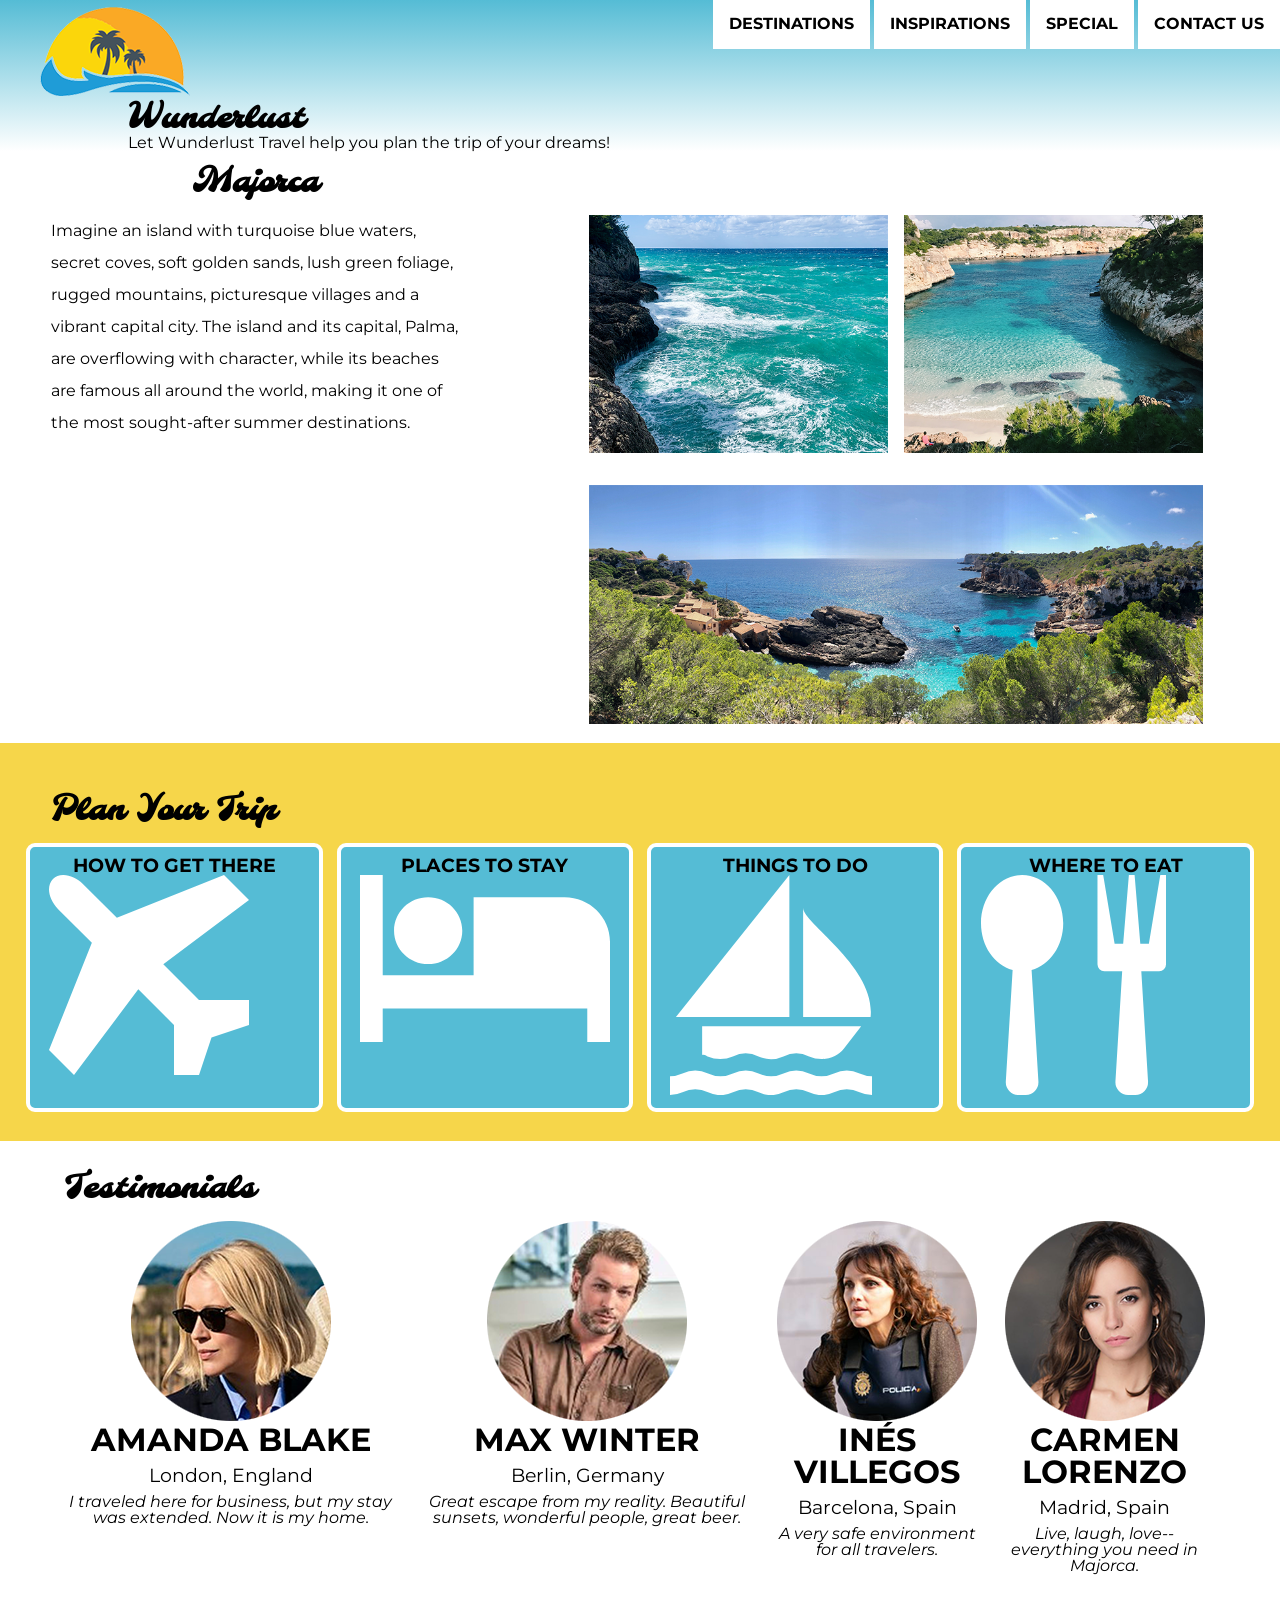
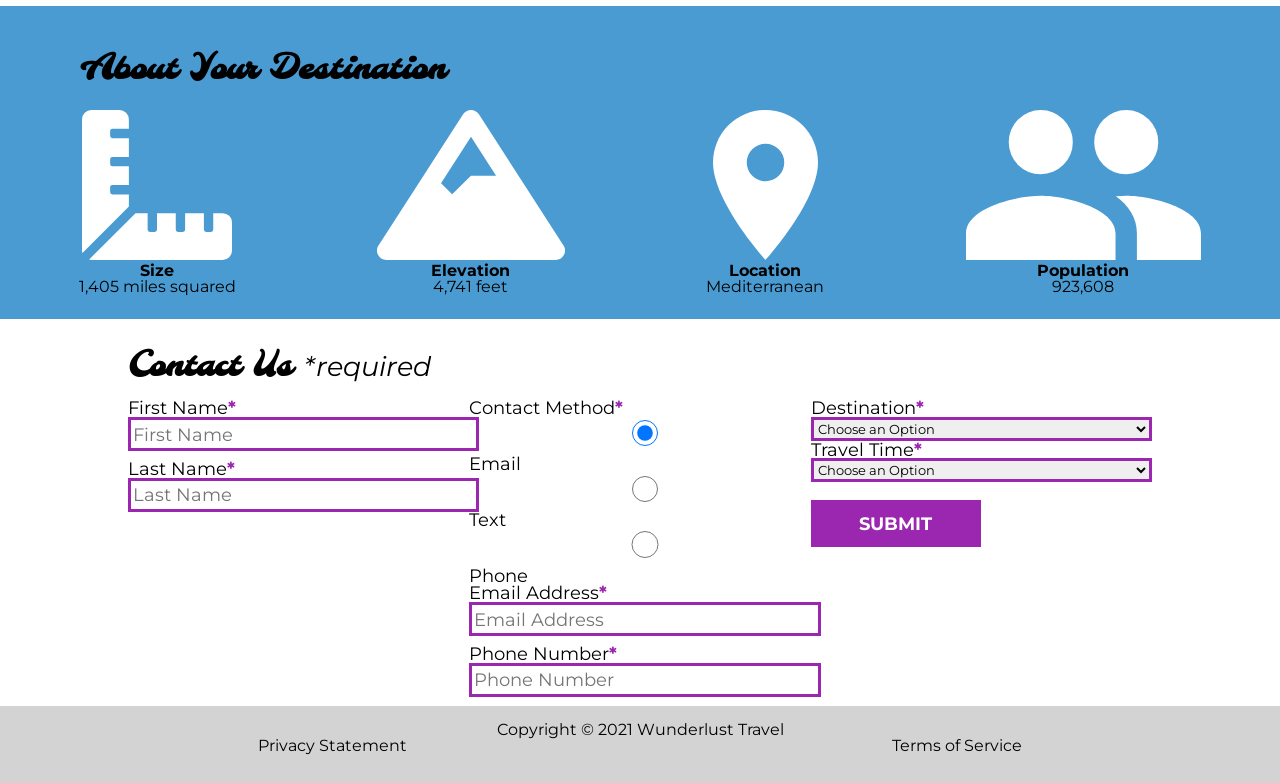
<file: wunderlust-majorca.html>
<!DOCTYPE html>
<html lang="en">
    <head>
        <meta charset="utf-8">
        <meta name="viewport" content="width=device-width, initial-scale=1">
        <meta name="author" content="Jessica Barnett, Christina Carrasquilla">
        <meta name="description" content="Let Wunderlust Travel take you to beautiful Majorca this year! Majorca is a beautiful island and offers beauty and fun to its visitors">
        <meta name="keywords" content="travel, majorca, beach, island, vacation, destination, getaway, restaurants in majorca, entertainment in majorca, testimonials from visitors">
        <title>Wunderlust Travel</title>
        <meta name="robots" content="index,follow">

        <!-- ~~~~~~~~~~ TWITTER CARD TAGS ~~~~~~~~~~ -->
        <meta name="twitter:card" content="summary_large_image">
        <meta name="twitter:site" content="@wunderlusttravel">
        <meta name="twitter:creator" content="@wunderlusttravel">
        <meta name="twitter:title" content="Wunderlust Travel: Majorca">
        <meta name="twitter:description" content="Let Wunderlust Travel take you to beautiful Majorca this year! Majorca is a beautiful island and offers beauty and fun to its visitors">
        <meta name="twitter:image" content="https://wunderlusttravel.com/images/majorca-cove.png">

        <!-- ~~~~~~~~~~ OPEN GRAPH META TAGS ~~~~~~~~~~ -->
        <meta property="og:title" content="See Majorca with Wunderlust Travel">
        <meta property="og:type" content="website">
        <meta property="og:image" content="https://wunderlusttravel.com/images/majorca-cove.png">
        <meta property="og:url" content="https://wunderlusttravel.com/majorca">
        <meta property="og:description" content="Let Wunderlust Travel take you to beautiful Majorca this year! Majorca is a beautiful island and offers beauty and fun to its visitors">
        <!-- ~~~~~~~~~~FAVICON ~~~~~~~~~~ -->
        <link rel="shortcut icon" href="images/favicon.png">

        <!-- ~~~~~~~~~~ GOOGLE FONTS ~~~~~~~~~~ -->
        <link rel="preconnect" href="https://fonts.googleapis.com">
        <link rel="preconnect" href="https://fonts.gstatic.com" crossorigin>
        <link href="https://fonts.googleapis.com/css2?family=Molle:ital@1&family=Montserrat:wght@400;600&display=swap" rel="stylesheet">
        <link href="styles.css" rel="stylesheet">
    </head>
    <body>
        <a id="skip" href="#main-content">Skip to Main Content</a>
        <!-- styling skip links: https://webaim.org/techniques/css/invisiblecontent/ -->
        <header>
            <a href="index.html" id="logo"><img src="images/logo.png" alt="The Wunderlust logo shows blue waves and the outline of two palm trees against an orange sun"></a>
            <h1>Wunderlust</h1>
			<p>Let Wunderlust Travel help you plan the trip of your dreams!</p>			
            <nav>
                <div id="menu-toggle">
                    <!-- responsive menu code from (with changes made to match mockups): https://css-tricks.com/three-css-alternatives-to-javascript-navigation/ -->
                    <h2 class="sr-only">Main Navigation</h2>
                    <!-- hidden but accessible headings from: https://webaim.org/techniques/css/invisiblecontent/ -->
                    <input name="toggle" id="toggle" type="checkbox">
                    <label for="toggle">Menu</label>
                    <ul>
                        <li class="active"><a href="#">Destinations</a></li>
                        <li><a href="#">Inspirations</a></li>
                        <li><a href="#">Special</a></li>
                        <li><a href="#">Contact Us</a></li>
                    </ul>
                </div>
            </nav>
        </header>
        <main id="main-content">
            <article>
                <div id="intro">  
                    <h2>Majorca</h2>
                    <p>Imagine an island with turquoise blue waters, secret coves, soft golden sands, lush green foliage, rugged mountains, picturesque villages and a vibrant capital city. The island and its capital, Palma, are overflowing with character, while its beaches are famous all around the world, making it one of the most sought-after summer destinations.</p>
                    <div id="img-grid">
                        <img src="images/majorca-waves.png" alt="Turquoise blue waters with white wave caps crashing against a rock cliff">
                        <img src="images/majorca-beach.png" alt="A calm cove with turquoise waters calmly lapping at a light sand beach">
                        <picture>
                            <source srcset="images/majorca-cove-small.png"
                                media="(max-width: 500px)">
                            <img src="images/majorca-cove.png" alt="Deep blue water leading to the horizon with the island and trees in the foreground">
                        </picture>
                    </div>
                </div>  
                <section id="plan">
                    <h3>Plan Your Trip</h3>
                    <div>
                        <section>
                            <h4>How to Get There</h4>
                            <a href="#" title="Search for flights">
                                <img src="images/get.svg" alt="airplane icon">
                            </a>
                        </section>      
                        <section>
                            <h4>Places to Stay</h4>
                            <a href="#" title="Search for hotels">
                                <img src="images/stay.svg" alt="bed icon">
                            </a>
                        </section>
                        <section>
                            <h4>Things to Do</h4>
                            <a href="#" title="Search for Activities">
                                <img src="images/do.svg" alt="sailboat icon">
                            </a>                     
                        </section>    
                        <section>
                            <h4>Where to Eat</h4>
                            <a href="#" title="Search for Restaurants">
                                <img src="images/eat.svg" alt="fork and spoon icon">                         
                            </a>
                        </section>
                    </div>   
                </section>
                <section id="testimonials">
                    <h3>Testimonials</h3>
                    <div>
                        <section>
                            <img src="images/miranda-blake.png" alt="Miranda Blake has a blonde bob and is wearing dark sunglasses">
                            <h4>Amanda Blake</h4>
                            <p>London, England</p>
                            <q>I traveled here for business, but my stay was extended. Now it is my home.</q>
                        </section>
                        <section>
                            <img src="images/max-winter.png" alt="Max Winter has dark blonde hair and a trimmed beard and mustache">
                            <h4>Max Winter</h4>
                            <p>Berlin, Germany</p>
                            <q>Great escape from my reality. Beautiful sunsets, wonderful people, great beer.</q>
                        </section>
                        <section>
                            <img src="images/ines-villegoes.png" alt="Ines Villegos has shoulder-length, wavy, brown hair and is wearing a brown sweater"> 
                            <h4>Inés Villegos</h4> 
                            <p>Barcelona, Spain</p>
                            <q>A very safe environment for all travelers.</q>
                        </section>
                        <section>
                            <img src="images/carmen-lorenzo.png" alt="Carmen Lorenzo has long, dark brown hair and is wearing gold hoop earrings">
                            <h4>Carmen Lorenzo</h4> 
                            <p>Madrid, Spain</p>
                            <q>Live, laugh, love-- everything you need in Majorca.</q>
                        </section>
                    </div>
                </section>
                <section id="about">
                    <h3>About Your Destination</h3>
                    <div>
                        <section>
                            <img src="images/size.svg" alt="ruler icon">
                            <h4>Size</h4> 
                            <p>1,405 miles squared</p>
                        </section>
                        <section>
                            <img src="images/elevation.svg" alt="mountain icon">
                            <h4>Elevation</h4> 
                            <p>4,741 feet</p>
                        </section>
                        <section>
                            <img src="images/location.svg" alt="location pin icon">
                            <h4>Location</h4> 
                            <p>Mediterranean</p>
                        </section>
                        <section>
                            <img src="images/population.svg" alt="people icon">
                            <h4>Population</h4>
                            <p>923,608</p>
                        </section>
                    </div>  
                </section>
                <section id="contact">
                    <h3>Contact Us <span class="form-required">*required</span></h3>
                    <form method="post" action="https://wp.zybooks.com/form-viewer.php">
                        <div id="names">
                            <label for="fName">First Name<span class="required">*</span></label>
                            <input type="text" name="fName" id="fName" autocomplete="given-name" placeholder="First Name" required>
                            <!-- custom input styles from https://moderncss.dev/custom-css-styles-for-form-inputs-and-textareas/ -->
                            <label for="lName">Last Name<span class="required">*</span></label>
                            <input type="text" name="lName" id="lName" autocomplete="family-name" placeholder="Last Name" required>
                        </div>
                        <div id="nums">
                            <fieldset>
                                <legend>Contact Method<span class="required">*</span></legend>
                                <!-- custom radio button styles from https://moderncss.dev/pure-css-custom-styled-radio-buttons/ -->
                                <label for="prefEmail">
                                    <span class="radio-input">
                                        <input type="radio" name="contactPref" id="prefEmail" required checked>
                                        <span class="radio-control"></span>
                                    </span>
                                    <span class="radio-label">Email</span>
                                </label>
                                <label for="prefText">
                                    <span class="radio-input">
                                        <input type="radio" name="contactPref" id="prefText">
                                        <span class="radio-control"></span>
                                    </span>
                                    <span class="radio-label">Text</span>
                                </label>
                                <label for="prefPhone">
                                    <span class="radio-input">
                                        <input type="radio" name="contactPref" id="prefPhone">
                                        <span class="radio-control"></span>
                                    </span>
                                    <span class="radio-label">Phone</span>
                                </label>
                            </fieldset>
                            <label for="email">Email Address<span class="required">*</span></label>
                            <input type="email" name="email" id="email" autocomplete="email" placeholder="Email Address" required>
                            <label for="phone">Phone Number<span class="required">*</span></label>
                            <input type="tel" name="phone" id="phone" autocomplete="tel" placeholder="Phone Number" required>
                        </div>
                        <div id="selects">
                            <!-- custom select styles from: https://moderncss.dev/custom-select-styles-with-pure-css/ -->
                            <label for="destination">Destination<span class="required">*</span></label>
                            <div class="custom-select">
                                <select name="destination" id="destination" required>
                                    <option value="" disabled selected>Choose an Option</option>
                                    <option value="barcelona">Barcelona</option>
                                    <option value="granada">Granada</option>
                                    <option value="ibiza">Ibiza</option>
                                    <option value="madrid">Madrid</option>
                                    <option value="majora">Majora</option>
                                    <option value="seville">Seville</option>
                                    <option value="tenerife">Tenerife</option>
                                    <option value="valencia">Valencia</option>
                                </select>
                                <span class="focus"></span>
                            </div>  
                            <label for="travelTime">Travel Time<span class="required">*</span></label>
                            <div class="custom-select">
                                <select name="travelTime" id="travelTime" required>
                                    <option value="" disabled selected>Choose an Option</option>
                                    <option value="fall">Fall</option>
                                    <option value="winter">Winter</option>
                                    <option value="spring">Spring</option>
                                    <option value="summer">Summer</option>
                                    <option value="flexible">Flexible</option>
                                </select>
                                <span class="focus"></span>
                            </div> 
                            <input type="submit" name="mySubmit" id="mySubmit" value="Submit">
                        </div>
                    </form>
                </section>
            </article>
        </main>
        <footer>
            <p>Copyright &copy; 2021 Wunderlust Travel</p>
            <a href="#">Privacy Statement</a>
            <a href="#">Terms of Service</a>
        </footer>
    </body>
</html>
</file>
<file: styles.css>
/*Gian Pastorin, Summer 2025*/

/* http://meyerweb.com/eric/tools/css/reset/ 
   v2.0 | 20110126
   License: none (public domain)
*/

html, body, div, span, applet, object, iframe,
h1, h2, h3, h4, h5, h6, p, blockquote, pre,
a, abbr, acronym, address, big, cite, code,
del, dfn, em, img, ins, kbd, q, s, samp,
small, strike, strong, sub, sup, tt, var,
b, u, i, center,
dl, dt, dd, ol, ul, li,
fieldset, form, label, legend,
table, caption, tbody, tfoot, thead, tr, th, td,
article, aside, canvas, details, embed, 
figure, figcaption, footer, header, hgroup, 
menu, nav, output, ruby, section, summary,
time, mark, audio, video {
	margin: 0;
	padding: 0;
	border: 0;
	font-size: 100%;
	vertical-align: baseline;
}
/* HTML5 display-role reset for older browsers */
article, aside, details, figcaption, figure, 
footer, header, hgroup, menu, nav, section {
	display: block;
}
body {
	line-height: 1;
}
ol, ul {
	list-style: none;
}
blockquote, q {
	quotes: none;
}
blockquote:before, blockquote:after,
q:before, q:after {
	content: '';
	content: none;
}
table {
	border-collapse: collapse;
	border-spacing: 0;
}

/*END OF RESET*/

@import url('https://fonts.google.com/share?selection.family=Molle:ital@1%7CMontserrat');

:root {
  --yellow: #F6D64A;
  --teal: #55BCD5;
  --purple: #9B26B0;
  --blue: #499BD2;
  --dark-gray: #222222;
  --light-gray: #EAEAEA;
  --white: #FFFFFF;
  --black: #000000;
} 

/*Global*/
*{
  font-family: 'Montserrat', sans-serif;
}

.sr-only{
display:none;
}

#skip{
  position: absolute;
  left: -999px;
  height: 0;
  width: 0;
}

#skip:focus {
  position: static;
  left: auto;
  height: auto;
  width: auto;
  color: var(--black);
  padding: 0.5em;
}

h1, h2, h3 {
  font-family: 'Molle', cursive;
  font-weight: bold;
  font-size: xx-large;
  margin-top: 1em;
  margin-bottom: .5em;
} 

header{
  background: linear-gradient(var(--teal),var(--white));
}

#toggle{
display: none;
}

#plan{
  background-color: var(--yellow);
  padding: 1em;
  font-size: larger;
}

#plan section{
  background-color: var(--teal);
  border: 4px solid var(--white);
  padding: .5em 1em .5em;
  margin-bottom: .5em;
  border-radius: 9px;
  text-transform: uppercase;
  justify-self: center;
}
#plan h3{
  margin-left: 1em;
}
#plan h4{
  text-align: center;
}

#about{
  background-color: var(--blue);
  text-align: center ;
}

#about h3{
  text-align: left;
}

#testimonials{
  text-align: center;
}

.required{
  color: var(--purple);
  font-weight: bold;


}
.form-required{
  font-style: italic;
  font-weight: normal;
  font-size: smaller;
}

footer{
  background-color: lightgray;
  padding: 1em;
  text-align: center;
  display: grid;
}
footer>a{
  color:var(--black);
  text-decoration: none;
  margin-bottom: .8em;
}



/*Media Query: Small*/
@media (min-width: 300px) {
  
  header{
    margin-bottom: 2em;
  }

  header>h1, header>p{
max-width: 80%;
  margin: 0 auto;
  }

#plan section{
  justify-content: center;
  min-width: 250px;
}

#menu-toggle label{
  position: absolute;
  top: 1em;
  right: 0;
  width: 50%;
  background-color: var(--yellow);
  color: var(--black);
  padding: 0.5em;
  text-align: center;
  cursor: pointer;
  font-weight: bold;
  text-transform: uppercase;
}

#menu-toggle ul {
  margin-top:1em;
  display: none;
  position: relative;
  background-color: var(--teal);
  color: var(--black);
  list-style: none;
  padding: 1em;
  text-align: center;
}
#menu-toggle ul li {
  margin: 1em 0;
}

#toggle:checked + label + ul {
  display: block;
}

a{
  color: var(--black);
  text-decoration: none;
}

#contact {max-width: 80%;
  margin: 0 auto;
  font-size: 1.1em;
}

#intro p, h2{
  max-width: 80%;
  line-height: 2em;
  margin: 0 auto;
  text-align: left;
}

  #img-grid img{
  width:100%;
  margin-bottom: 1em;
}


#testimonials{
  display: grid;
  margin: 0 4em 0;
}

#testimonials section{
  margin-bottom: 2em;
}
#testimonials h4{
  font-size: xx-large;
  text-transform: uppercase;
  margin-bottom: 0;
  margin-top: 0;
}
#testimonials q{
  font-style: italic;
}
#testimonials p{
  font-size: larger;
  margin-bottom: 0.5em;
  margin-top: 0.5em;
}

#about{
  padding: 1em;
}
#about div{
  display: grid;
  grid-template-columns: repeat(2, 1fr);
  grid-gap: 1em;
  justify-content: center;
}
#about h3{
  grid-column: 1/-1;
}
#about section{
  padding: .5em; 
}

input[type=submit]{
	padding: 0.75em;
	width: 100%;
  margin: 1em 0 1em 0;
	height: auto;
	color: var(--white);
	background-color: var(--purple);
	border: none;
  font-weight: bold;
  text-transform: uppercase;
}

input{
  display: block;
  font-size: 1em;
  height: 1.5em;
  border: 3px solid var(--purple);
  margin-bottom: .5em;
  width: 100%;
}

#about h3{
margin-left:1em;
}
fieldset{
  border: none;
}
select{
  border: 3px solid var(--purple);
  width: 100%;
}

}


/*Media Query: Medium*/
@media (min-width: 660px) {


input[type=submit]{
	padding: 0.75em;
	width: 50%;
	height: auto;
	color: var(--white);
	background-color: var(--purple);
	border: none;
}

#menu-toggle label{
  display: none;
}

#menu-toggle ul{
  display: block;
  background-color: transparent;
}

#menu-toggle li{
  display: inline;
  background-color: var(--white);
  padding: 1em;
  text-transform: uppercase;
  font-weight: bold;
}

#menu-toggle a:hover{
  background-color: var(--yellow);
}

header{
  margin-bottom: 0em;
}

#img-grid{
  max-width: 80%;
  margin:0 auto;
  grid-column: 1/-1;
  display: grid;
  grid-template-columns: repeat(2, 1fr);
  grid-gap: 1em;
}
#img-grid picture{
  grid-column: 1/-1;
}

#plan div{
  display: grid;
  grid-template-columns: repeat(2, 1fr);
}

#testimonials div{
  display: grid;
  grid-template-columns: repeat(2, 1fr);
  grid-gap: 1em;
}

#testimonials h3{
  grid-column: 1/-1;
  text-align: left;
}

#about div{
  display: flex;
  justify-content: space-around
}
}



/*Media Query: Large*/
@media (min-width: 1200px) {

#menu-toggle ul{
  position: absolute;
  top: 0;
  right: 0;
  margin: 0;
  padding: 1em 0 0;
}

#intro{
  display:grid;
  grid-template-columns: repeat(5, 1fr);
}

#intro h2, p{
  grid-column: 1/3;
}

#img-grid{
  grid-column: 3/6;

}

  #about h3{
    margin-left:2em;
  }

  #plan div{
    display: flex;
    justify-content: space-around;
  }

  #testimonials div{
    display: flex;
    justify-content: space-around;
  }

  #contact form{
display:grid;
grid-template-columns: repeat(3, 1fr);
  }

}
</file>
